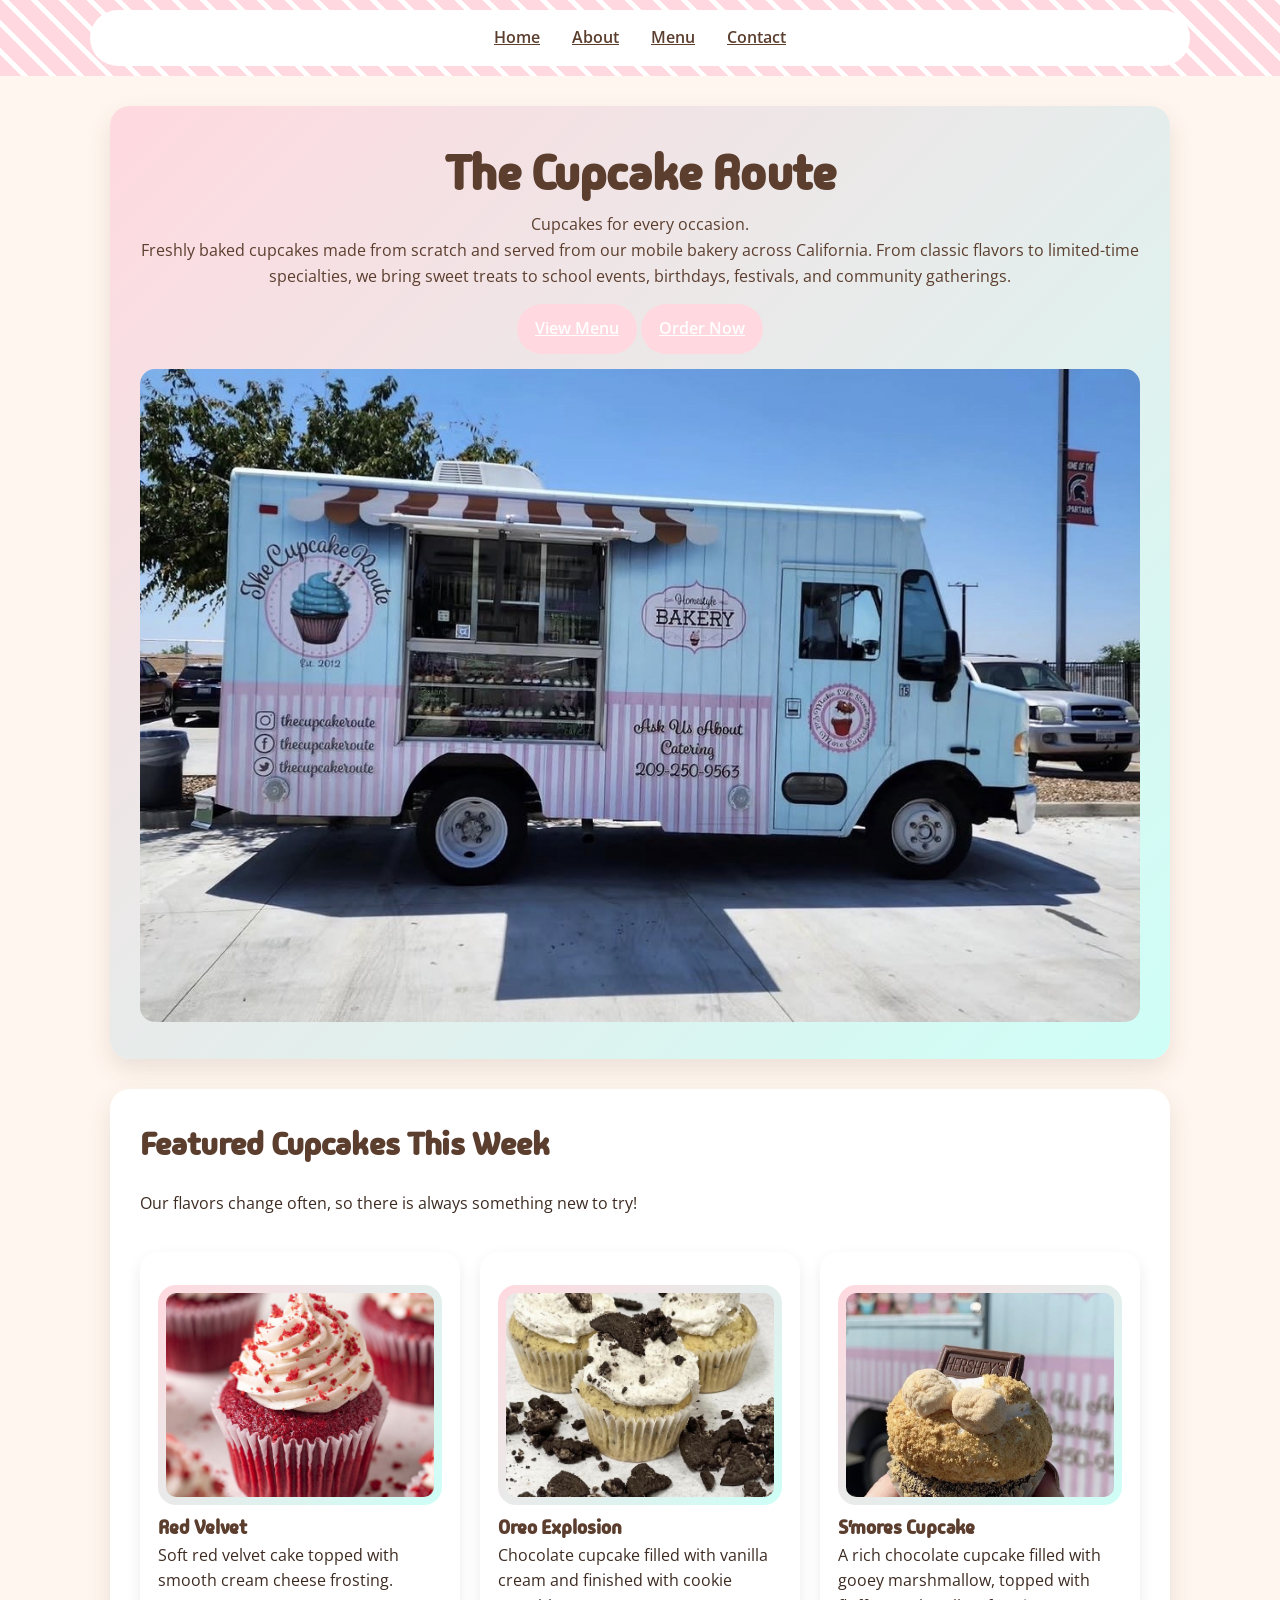
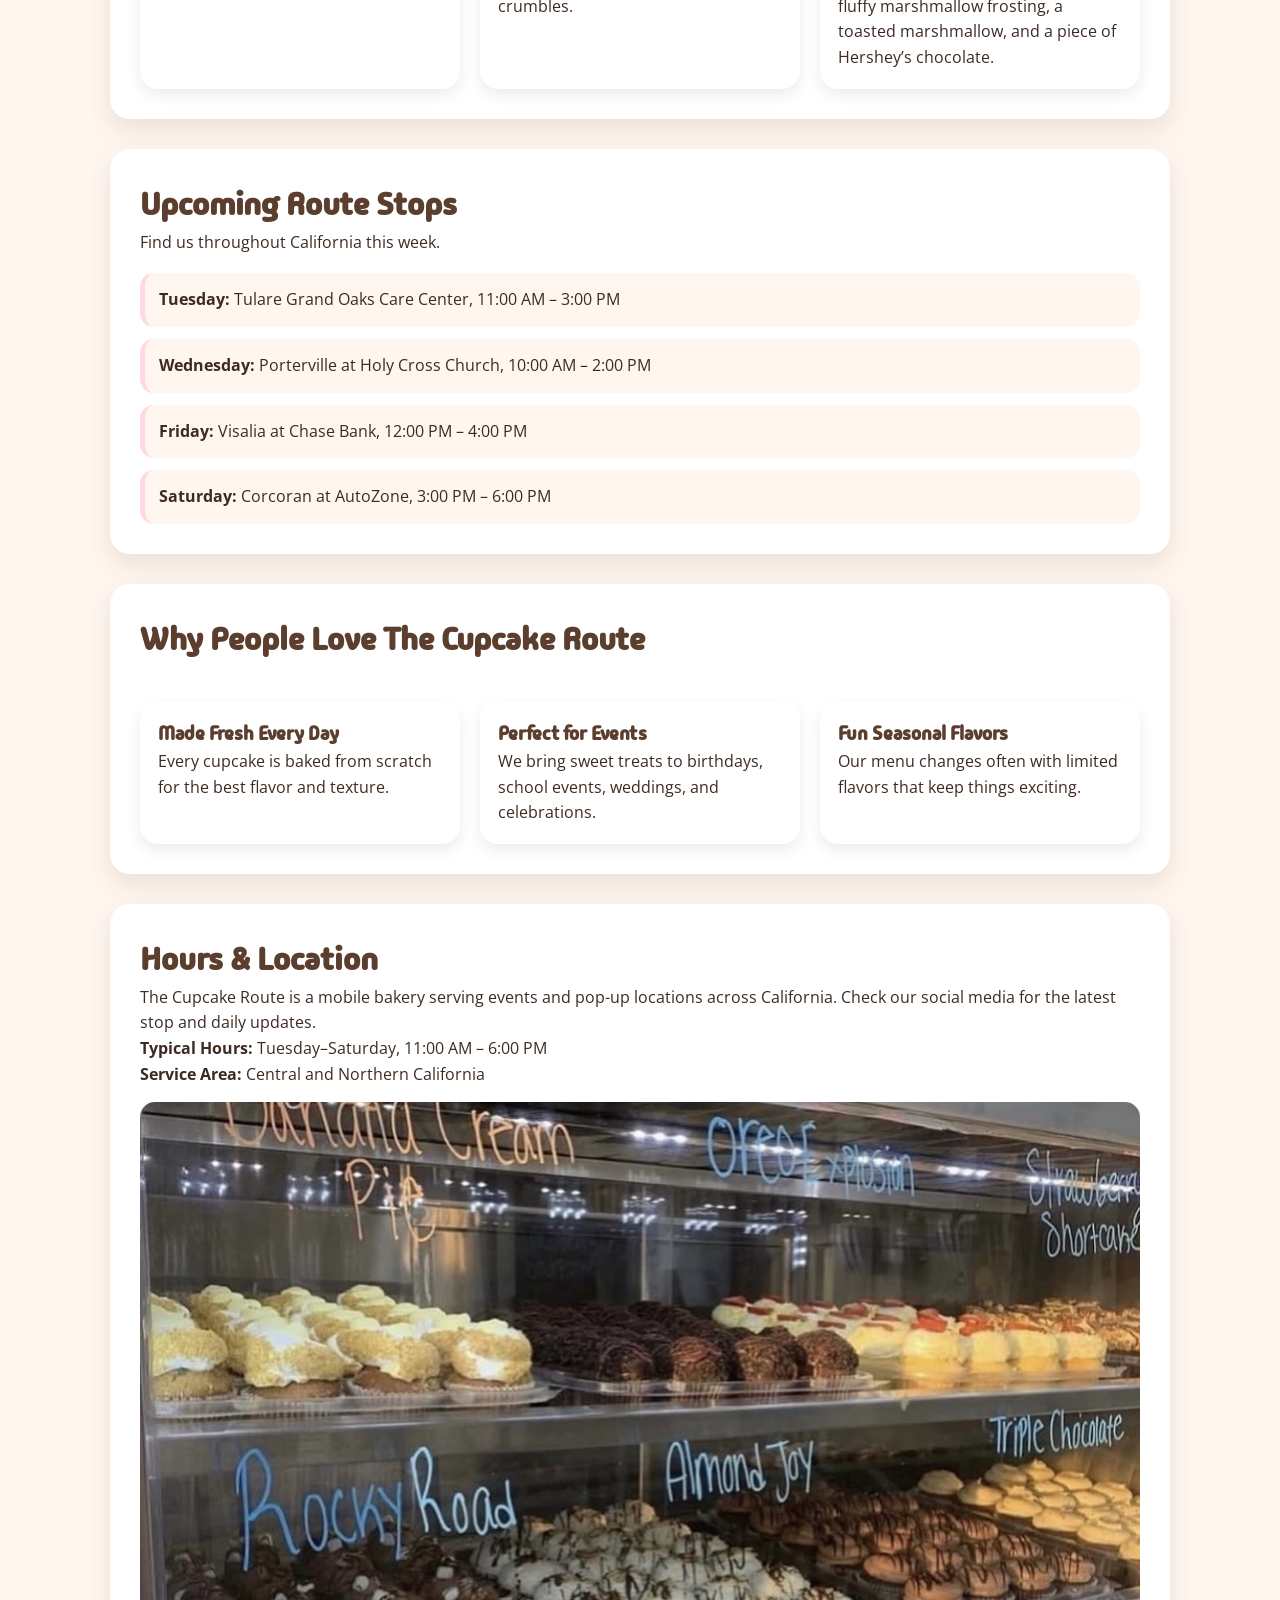
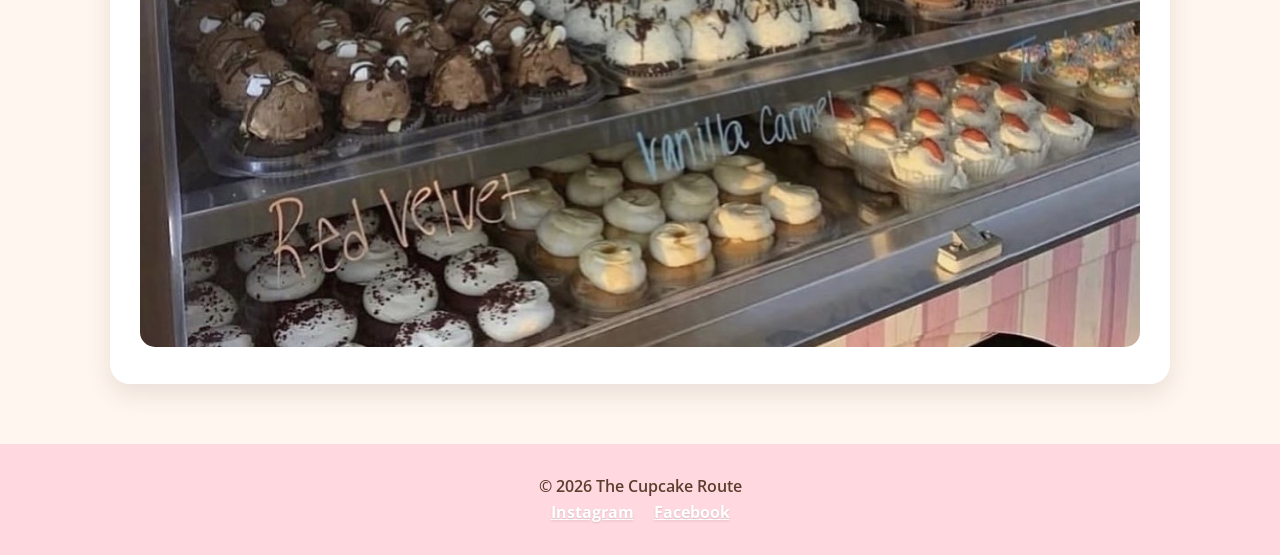
<file: index.html>
<!DOCTYPE html>
<html lang="en">
<head>
  <meta charset="UTF-8" />
  <meta name="viewport" content="width=device-width, initial-scale=1.0" />

  <link href="https://fonts.googleapis.com/css2?family=Madimi+One&family=Open+Sans&display=swap" rel="stylesheet">
  <link rel="stylesheet" href="styles.css">

  <title>The Cupcake Route | Cupcakes for Every Occasion</title>
</head>
<body>

  <header>
    <nav aria-label="Main navigation">
      
      <!-- Hamburger button -->
      <button class="hamburger" id="hamburger">☰</button>

      <!-- NAV links -->
      <div class="nav-links" id="nav-links">
        <a href="index.html">Home</a>
        <a href="about.html">About</a>
        <a href="menu.html">Menu</a>
        <a href="contact.html">Contact</a>
      </div>

    </nav>
  </header>

  <main>
    <section>
      <h1>The Cupcake Route</h1>
      <p>Cupcakes for every occasion.</p>
      <p>
        Freshly baked cupcakes made from scratch and served from our mobile bakery
        across California. From classic flavors to limited-time specialties, we bring
        sweet treats to school events, birthdays, festivals, and community gatherings.
      </p>

      <p>
        <a href="menu.html">View Menu</a>
        <a href="https://www.doordash.com/" target="_blank" rel="noopener noreferrer">Order Now</a>
      </p>

      <img src="images/cupcake-truck.jpg" alt="The Cupcake Route food truck" />
    </section>

    <section>
      <h2>Featured Cupcakes This Week</h2>
      <p>Our flavors change often, so there is always something new to try!</p>

      <article>
        <img src="images/red-velvet-cupcake.jpg" alt="Red velvet cupcake with cream cheese frosting" />
        <h3>Red Velvet</h3>
        <p>Soft red velvet cake topped with smooth cream cheese frosting.</p>
      </article>

      <article>
        <img src="images/cookies-cream-cupcake.jpg" alt="Cookies and cream cupcake topped with cookie crumbles" />
        <h3>Oreo Explosion</h3>
        <p>Chocolate cupcake filled with vanilla cream and finished with cookie crumbles.</p>
      </article>

      <article>
        <img src="images/smores-cupcake.jpg" alt="S’mores cupcake topped with toasted marshmallow and chocolate" />
        <h3>S'mores Cupcake</h3>
        <p>A rich chocolate cupcake filled with gooey marshmallow, topped with fluffy marshmallow frosting, a toasted marshmallow, and a piece of Hershey’s chocolate.</p>
      </article>
    </section>

    <section>
      <h2>Upcoming Route Stops</h2>
      <p>Find us throughout California this week.</p>

      <ul>
        <li><strong>Tuesday:</strong> Tulare Grand Oaks Care Center, 11:00 AM – 3:00 PM</li>
        <li><strong>Wednesday:</strong> Porterville at Holy Cross Church, 10:00 AM – 2:00 PM</li>
        <li><strong>Friday:</strong> Visalia at Chase Bank, 12:00 PM – 4:00 PM</li>
        <li><strong>Saturday:</strong> Corcoran at AutoZone, 3:00 PM – 6:00 PM</li>
      </ul>
    </section>

    <section>
      <h2>Why People Love The Cupcake Route</h2>

      <article>
        <h3>Made Fresh Every Day</h3>
        <p>Every cupcake is baked from scratch for the best flavor and texture.</p>
      </article>

      <article>
        <h3>Perfect for Events</h3>
        <p>We bring sweet treats to birthdays, school events, weddings, and celebrations.</p>
      </article>

      <article>
        <h3>Fun Seasonal Flavors</h3>
        <p>Our menu changes often with limited flavors that keep things exciting.</p>
      </article>
    </section>

    <section>
      <h2>Hours &amp; Location</h2>
      <p>
        The Cupcake Route is a mobile bakery serving events and pop-up locations across California.
        Check our social media for the latest stop and daily updates.
      </p>

      <p><strong>Typical Hours:</strong> Tuesday–Saturday, 11:00 AM – 6:00 PM</p>
      <p><strong>Service Area:</strong> Central and Northern California</p>

      <img src="images/cupcake-display.jpg" alt="Cupcakes displayed neatly in a bakery case" />
    </section>
  </main>

  <footer>
    <p>&copy; 2026 The Cupcake Route</p>
    <p>
      <a href="https://www.instagram.com/thecupcakeroute/" target="_blank" rel="noopener noreferrer">Instagram</a>

      <a href="https://www.facebook.com/profile.php?id=61566956920657" target="_blank" rel="noopener noreferrer">Facebook</a>
    </p>
  </footer>

  <!-- Javascript link -->
  <script src="script.js"></script>

</body>
</html>
</file>
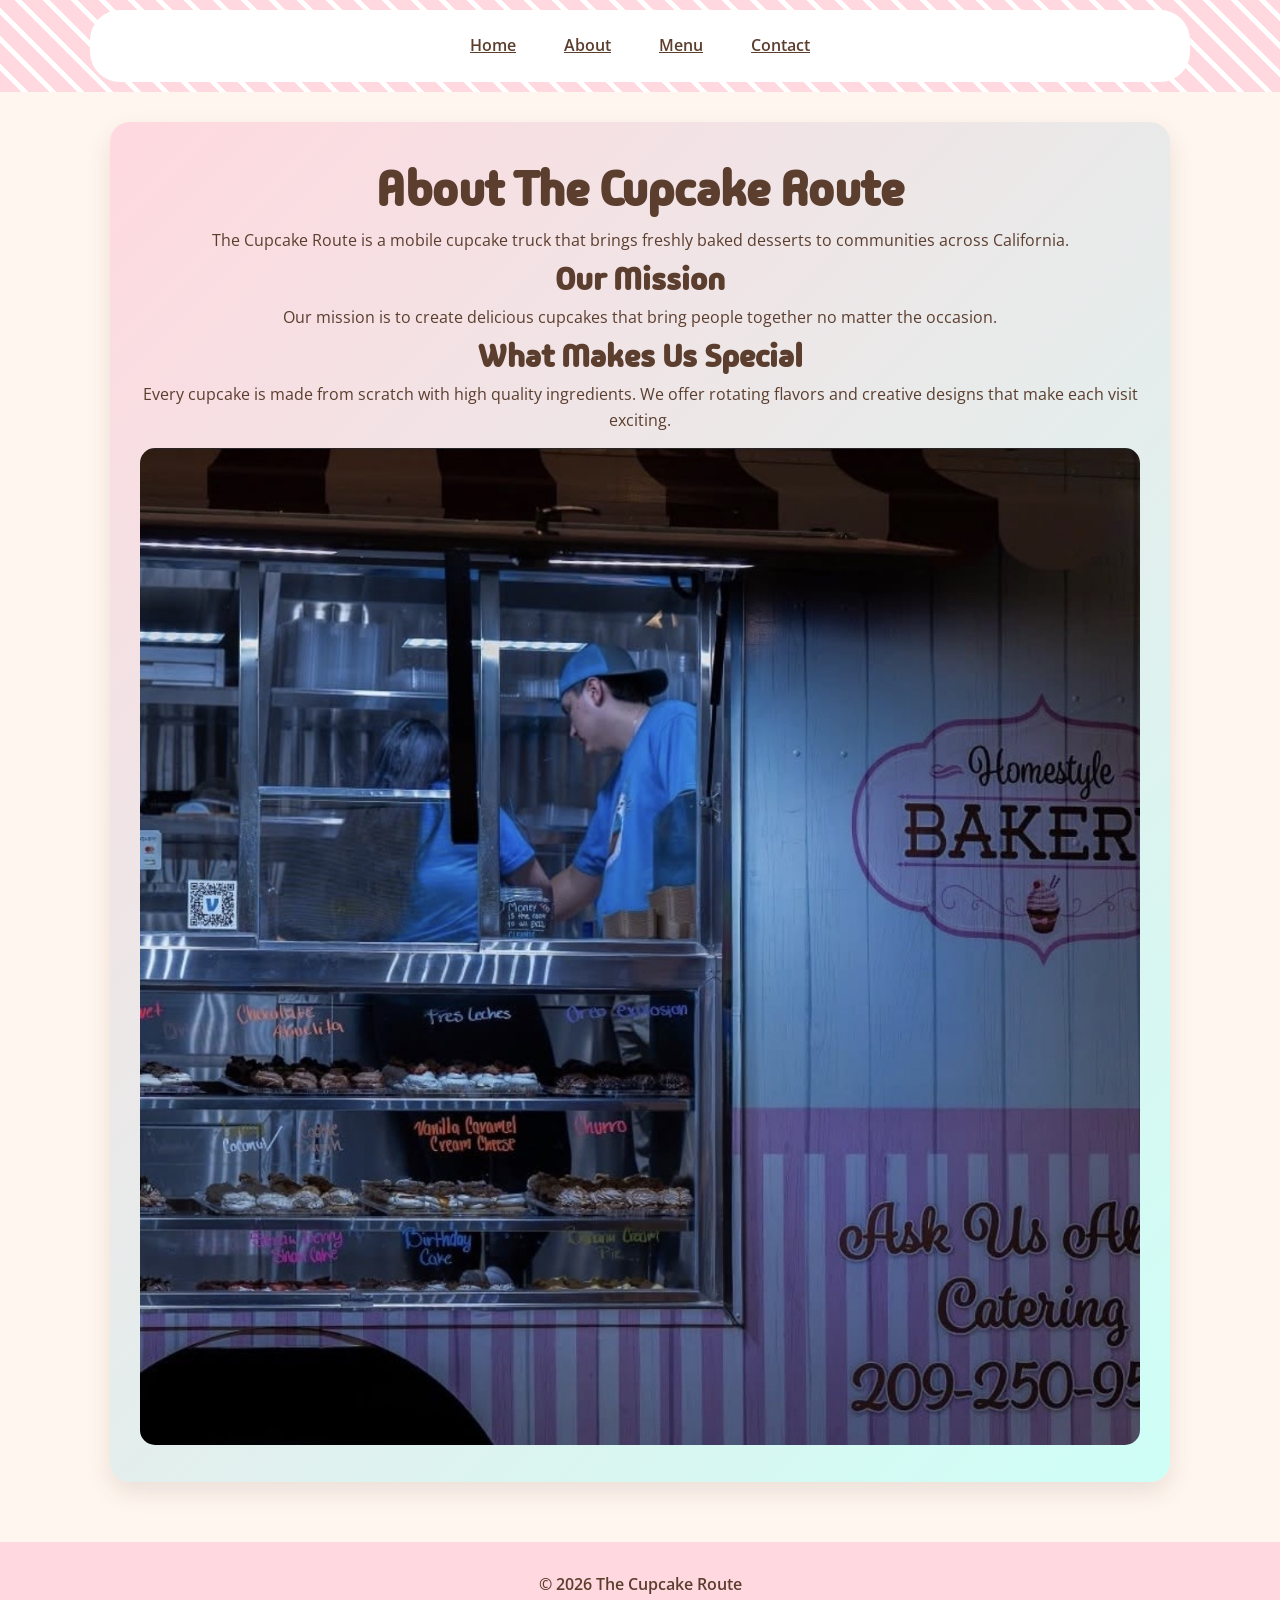
<file: about.html>
<!DOCTYPE html>
<html lang="en">
<head>
  <meta charset="UTF-8">
  <meta name="viewport" content="width=device-width, initial-scale=1.0">

 <link href="https://fonts.googleapis.com/css2?family=Madimi+One&family=Open+Sans&display=swap" rel="stylesheet">
 <link rel="stylesheet" href="styles.css">

  <title>About | The Cupcake Route</title>
</head>
<body>

<header>
  <nav>
    <a href="index.html">Home</a>
    <a href="about.html">About</a>
    <a href="menu.html">Menu</a>
    <a href="contact.html">Contact</a>
  </nav>
</header>

<main>
  <section>
    <h1>About The Cupcake Route</h1>
    <p>
      The Cupcake Route is a mobile cupcake truck that brings freshly baked desserts
      to communities across California.
    </p>

    <h2>Our Mission</h2>
    <p>
      Our mission is to create delicious cupcakes that bring people together
      no matter the occasion.
    </p>

    <h2>What Makes Us Special</h2>
    <p>
      Every cupcake is made from scratch with high quality ingredients. We offer
      rotating flavors and creative designs that make each visit exciting.
    </p>

    <img src="images/workers.jpg" alt="Workers preparing cupcakes inside the truck">
  </section>
</main>

<footer>
  <p>&copy; 2026 The Cupcake Route</p>
</footer>

</body>
</html>
</file>
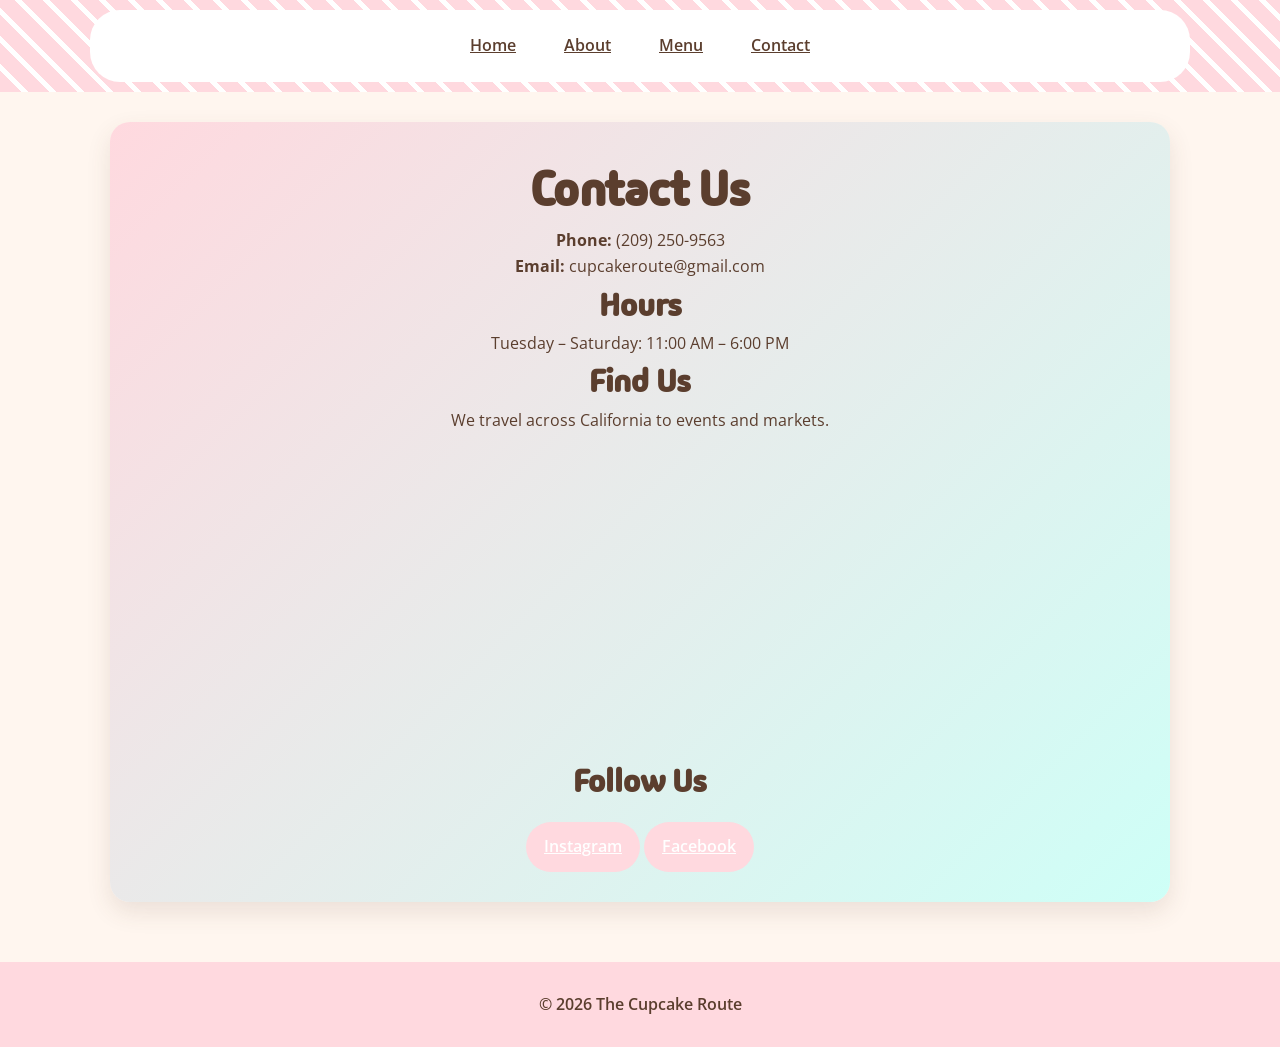
<file: contact.html>
<!DOCTYPE html>
<html lang="en">
<head>
  <meta charset="UTF-8">
  <meta name="viewport" content="width=device-width, initial-scale=1.0">

 <link href="https://fonts.googleapis.com/css2?family=Madimi+One&family=Open+Sans&display=swap" rel="stylesheet">
 <link rel="stylesheet" href="styles.css">

  <title>Contact | The Cupcake Route</title>
</head>
<body>

<header>
  <nav>
    <a href="index.html">Home</a>
    <a href="about.html">About</a>
    <a href="menu.html">Menu</a>
    <a href="contact.html">Contact</a>
  </nav>
</header>

<main>
  <section>
    <h1>Contact Us</h1>

    <p><strong>Phone:</strong> (209) 250-9563</p>
    <p><strong>Email:</strong> cupcakeroute@gmail.com</p>

    <h2>Hours</h2>
    <p>Tuesday – Saturday: 11:00 AM – 6:00 PM</p>

    <h2>Find Us</h2>
    <p>We travel across California to events and markets.</p>

    <!-- Google map -->
    <iframe 
      src="https://www.google.com/maps?q=California&output=embed"
      width="100%" 
      height="300" 
      style="border:0;">
    </iframe>

    <h2>Follow Us</h2>
    <a href="https://www.instagram.com/thecupcakeroute/" target="_blank" rel="noopener noreferrer">Instagram</a>
    
    <a href="https://www.facebook.com/profile.php?id=61566956920657" target="_blank" rel="noopener noreferrer">Facebook</a>
  </section>
</main>

<footer>
  <p>&copy; 2026 The Cupcake Route</p>
</footer>

</body>
</html>
</file>
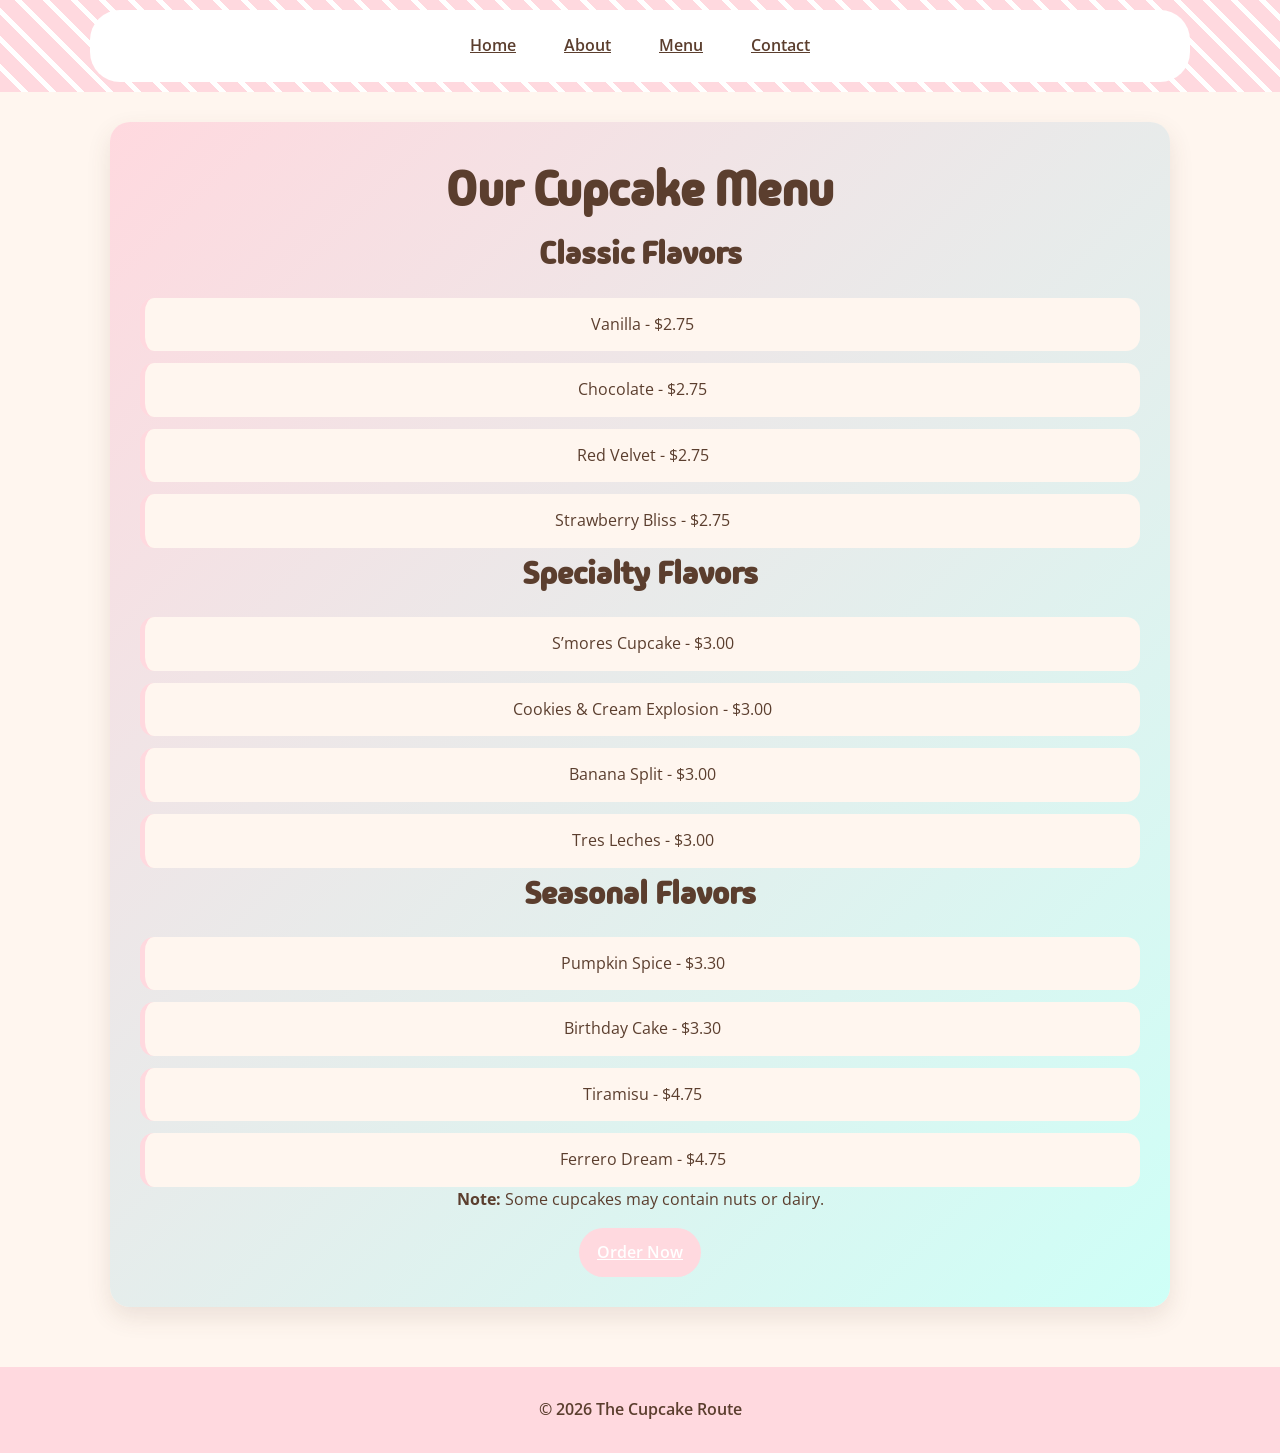
<file: menu.html>
<!DOCTYPE html>
<html lang="en">
<head>
  <meta charset="UTF-8">
  <meta name="viewport" content="width=device-width, initial-scale=1.0">

 <link href="https://fonts.googleapis.com/css2?family=Madimi+One&family=Open+Sans&display=swap" rel="stylesheet">
 <link rel="stylesheet" href="styles.css">
  <title>Menu | The Cupcake Route</title>
</head>
<body>

<header>
  <nav>
    <a href="index.html">Home</a>
    <a href="about.html">About</a>
    <a href="menu.html">Menu</a>
    <a href="contact.html">Contact</a>
  </nav>
</header>

<main>
  <section>
    <h1>Our Cupcake Menu</h1>

    <h2>Classic Flavors</h2>
    <ul>
      <li>Vanilla - $2.75</li>
      <li>Chocolate - $2.75</li>
      <li>Red Velvet - $2.75</li>
      <li>Strawberry Bliss - $2.75</li>
    </ul>

    <h2>Specialty Flavors</h2>
    <ul>
      <li>S’mores Cupcake - $3.00</li>
      <li>Cookies & Cream Explosion - $3.00</li>
      <li>Banana Split - $3.00</li>
      <li>Tres Leches - $3.00</li>
    </ul>

    <h2>Seasonal Flavors</h2>
    <ul>
      <li>Pumpkin Spice - $3.30</li>
      <li>Birthday Cake - $3.30</li>
      <li>Tiramisu - $4.75</li>
      <li>Ferrero Dream - $4.75</li>
    </ul>

    <p><strong>Note:</strong> Some cupcakes may contain nuts or dairy.</p>

    <a href="https://www.doordash.com/" target="_blank">Order Now</a>
  </section>
</main>

<footer>
  <p>&copy; 2026 The Cupcake Route</p>
</footer>

</body>
</html>
</file>
<file: styles.css>
@import url('https://fonts.googleapis.com/css2?family=Madimi+One&family=Open+Sans:wght@400;600;700&display=swap');

:root {
  --pink: #ffd9df; 
  --brown: #5B3E2E;
  --cream: #fff6ef;
  --mint: #cefff7;
  --text: #3d2b22;
  --white: #ffffff;
  --shadow: 0 10px 25px rgba(91, 62, 46, 0.12);
}

* {
  box-sizing: border-box;
  margin: 0;
  padding: 0;
}

/* ===== Footer ===== */
html, body {
  height: 100%;
}

body {
  min-height: 100vh;
  display: flex;
  flex-direction: column;
  font-family: "Open Sans", sans-serif;
  background: var(--cream);
  color: var(--text);
  line-height: 1.6;
}

main {
  flex: 1;
  width: 100%;
  max-width: 1100px;
  margin: auto;
  padding: 30px 20px;
}

/* ===== NAVBAR ===== */
header {
  background: repeating-linear-gradient(
    45deg,
    var(--pink),
    var(--pink) 15px,
    var(--white) 12px,
    var(--white) 20px
  );
  padding: 10px 0;
}

nav {
  background: white;
  max-width: 1100px;
  margin: auto;
  padding: 15px;
  border-radius: 30px;
  display: flex;
  justify-content: center;
  gap: 20px;
}

nav a {
  color: var(--brown);
  font-weight: 600;
  padding: 8px 14px;
  border-radius: 20px;
  transition: 0.2s;
}

nav a:hover {
  background: var(--pink);
  color: white;
}

/* ===== Sections ===== */
section {
  width: 100%;
  background: white;
  border-radius: 20px;
  padding: 30px;
  margin-bottom: 30px;
  box-shadow: var(--shadow);
}

/* ===== Hero ===== */
main section:first-child {
  text-align: center;
  background: linear-gradient(135deg, var(--pink), var(--mint));
  color: var(--brown);
}

/* ===== Headings ===== */
h1, h2, h3 {
  font-family: "Madimi One", cursive;
  color: var(--brown);
}

h1 { font-size: 3rem; }
h2 { font-size: 2rem; }

/* ===== Buttons ===== */
main section:first-child a {
  display: inline-block;
  margin-top: 15px;
  padding: 12px 18px;
  border-radius: 25px;
  font-weight: 600;
  background: var(--pink);
  color: white;
  transition: 0.2s;
}

main section:first-child a:hover {
  transform: translateY(-2px);
  opacity: 0.9;
}

/* ===== Feature cards ===== */
section:nth-of-type(2) article,
section:nth-of-type(4) article {
  background: white;
  border-radius: 18px;
  padding: 18px;
  margin-top: 16px;
  box-shadow: 0 6px 15px rgba(0,0,0,0.08);
}

/* ===== image gradient frame + fixed img size ===== */
article img {
  width: 100%;
  height: 220px;
  object-fit: cover;          /* crop fix */
  padding: 8px;
  background: linear-gradient(135deg, var(--pink), var(--mint));
  border-radius: 18px;
}

/* ===== Route list ===== */
ul {
  list-style: none;
  margin-top: 18px;
  display: grid;
  gap: 12px;
}

li {
  background: var(--cream);
  padding: 14px;
  border-radius: 14px;
  border-left: 5px solid var(--pink);
}

/* ===== Map ===== */
iframe {
  width: 100%;
  border-radius: 15px;
  margin-top: 15px;
}

/* ===== Images ===== */
img {
  width: 100%;
  border-radius: 15px;
  margin-top: 15px;
}

/* ===== Footer ===== */
footer {
  margin-top: auto;
  padding: 30px;
  text-align: center;
  background: var(--pink);
  color: var(--brown); 
  font-weight: 600;
}

footer p {
  font-size: 1rem;
}

/* Social links */
footer a {
  color: var(--white);
  font-weight: 700;
  margin: 0 8px;
  text-shadow: 0 1px 2px rgba(0,0,0,0.15);
}

/* Hover effect */
footer a:hover {
  color: var(--brown);
}

/* ===== Hamburger menu ===== */
.hamburger {
  display: none;
  font-size: 24px;
  background: none;
  border: none;
  cursor: pointer;
}

/* Mobile */
@media (max-width: 768px) {
  nav {
    flex-direction: column;
    align-items: center;
  }

  .hamburger {
    display: block;
    margin-bottom: 10px;
  }

  .nav-links {
    display: none;
    flex-direction: column;
    gap: 10px;
    width: 100%;
    align-items: center;
  }

  .nav-links.active {
    display: flex;
  }
}

/* ===== Tablet ===== */
@media (min-width: 768px) {
  section:nth-of-type(2),
  section:nth-of-type(4) {
    display: grid;
    grid-template-columns: repeat(2, 1fr);
    gap: 20px;
  }

  section:nth-of-type(2) h2,
  section:nth-of-type(2) p,
  section:nth-of-type(4) h2 {
    grid-column: 1 / -1;
  }
}

/* ===== Desktop ===== */
@media (min-width: 1024px) {
  section:nth-of-type(2),
  section:nth-of-type(4) {
    grid-template-columns: repeat(3, 1fr);
  }
}

/* ===== NAV Animation ===== */
.nav-links {
  transition: all 0.3s ease;
}
</file>
